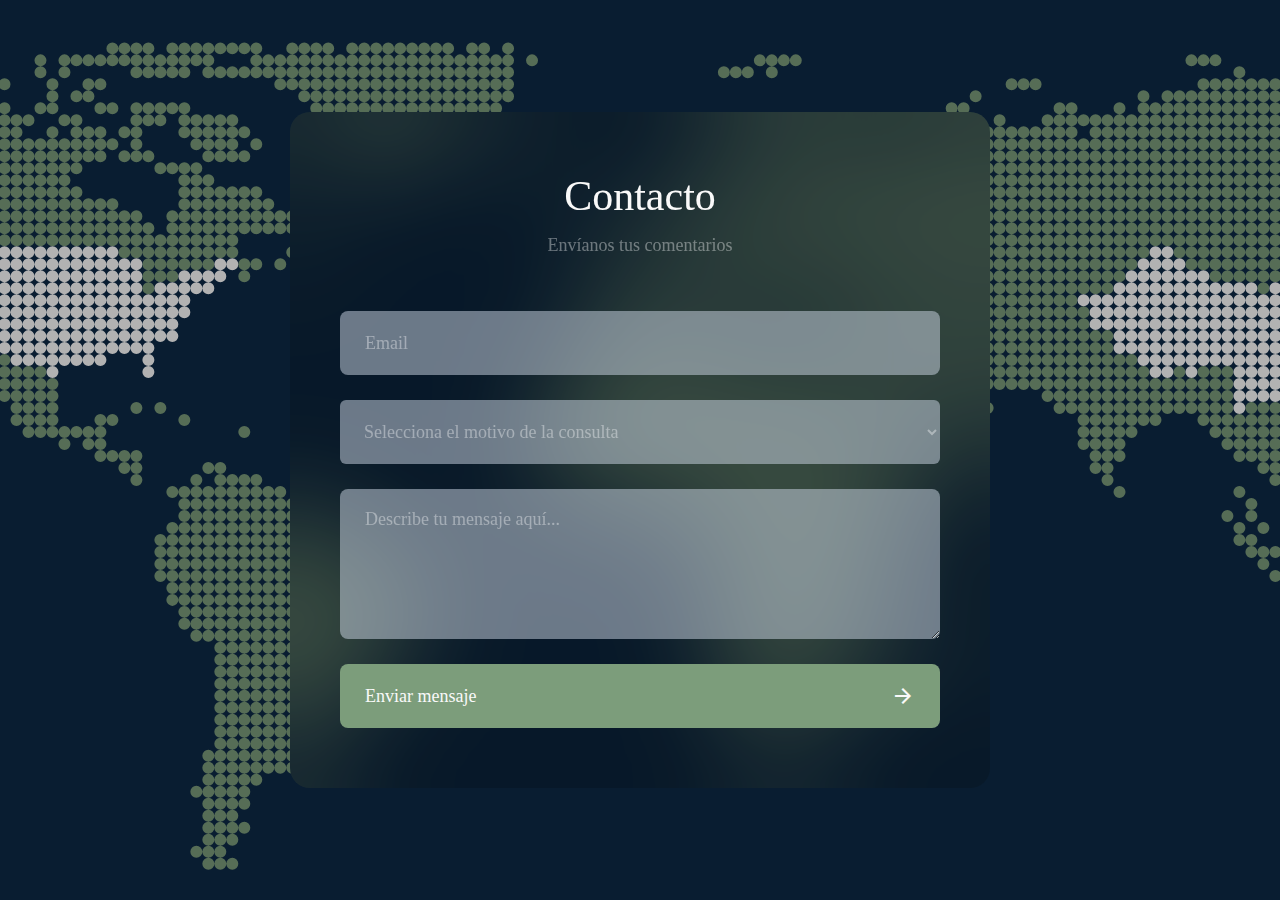
<file: Vistas/contacto.html>
<!DOCTYPE html>
<html lang="en">
  <head>
    <meta charset="utf-8" />
    <meta name="viewport" content="width=device-width, initial-scale=1.0" />
    <meta
      name="description"
      content="Hiperfarm - Líder en nutrición animal y equipamiento agropecuario"
    />
    <link rel="icon" type="image/png" href="../img/Logo-Hiperfarm.png" />

    <title>Contacto</title>
    <link rel="preconnect" href="https://fonts.googleapis.com" />
    <link rel="preconnect" href="https://fonts.gstatic.com" crossorigin />
    <link
      href="https://fonts.googleapis.com/css2?family=Poppins:ital,wght@0,100;0,200;0,300;0,400;0,500;0,600;0,700;0,800;0,900;1,100;1,200;1,300;1,400;1,500;1,600;1,700;1,800;1,900&display=swap"
      rel="stylesheet"
    />
    <link
      rel="stylesheet"
      href="https://fonts.googleapis.com/css2?family=Material+Symbols+Outlined:opsz,wght,FILL,GRAD@24,400,0,0"
    />
    <link rel="stylesheet" href="../Css/contacto.css" />
    <script defer src="../Js/contacto.js"></script>
  </head>
  <body>
    <div class="card">
      <h2>Contacto</h2>
      <h3>Envíanos tus comentarios</h3>
      <form class="form" id="contactForm" action="../index.html" method="GET">
        <input type="email" placeholder="Email" required />
        <select name="motivo" required>
          <option value="" disabled selected>
            Selecciona el motivo de la consulta
          </option>
          <option value="asesoria">Asesoría Técnica</option>
          <option value="productos">Información de Productos</option>
          <option value="presupuesto">Solicitud de Presupuesto</option>
          <option value="otro">Otro</option>
        </select>
        <textarea placeholder="Describe tu mensaje aquí..." required></textarea>
        <button type="submit">
          <p>Enviar mensaje</p>
          <span class="material-symbols-outlined"> arrow_forward </span>
        </button>
      </form>
    </div>
  </body>
</html>
</file>
<file: Css/contacto.css>
* {
    box-sizing: border-box;
}

:root {
    --color-primary: #7C9D7B;
}

@keyframes move {
    100% {
        background-position: 0% 50%;
    }
}

body {
    display: grid;
    place-items: center;
    margin: 0;
    height: 100vh;
    padding: 0 24px;
    background-color: #0a1d32;
    background-image: url("../img/contact-bg.svg");
    background-repeat: no-repeat;
    background-size: cover;
    background-position: center;
    font-family: "Euclid Circular A";
    color: #f9f9f9;
    animation: move 20s alternate infinite linear;
}

body::after {
    content: "";
    position: fixed;
    inset: 0;
    background: rgb(0 0 0 / 30%);
}

.form > select {
    width: 100%;
    height: 64px;
    border-radius: 6px;
    border: 0;
    padding: 0 20px;
    font-size: 18px;
    font-family: inherit;
    color: rgb(255 255 255 / 96%);
    background: rgba(207, 218, 231, 0.5);
    outline: none;
    cursor: pointer;
}

.form > select option {
    background: #0a1d32;
    color: #f9f9f9;
    padding: 12px;
}

.form > select:invalid {
    color: rgb(255 255 255 / 38%);
}

.card {
    position: relative;
    z-index: 3;
    width: 90%;
    max-width: 700px;
    margin: auto;
    padding: 60px 50px;
    border-radius: 20px;
    background: rgb(0 0 0 / 16%);
    backdrop-filter: blur(56px);
    text-align: center;
}

.card > h2 {
    font-size: 42px;
    font-weight: 400;
    margin: 0 0 15px;
}

.card > h3 {
    color: rgb(255 255 255 / 38%);
    margin: 0 0 55px;
    font-weight: 400;
    font-size: 18px;
}

.form {
    width: 100%;
    margin: 0;
    display: grid;
    gap: 25px;
}

.form :is(input, textarea, button) {
    width: 100%;
    border-radius: 8px;
    border: 0;
    padding: 20px 25px;
    font-size: 18px;
    font-family: inherit;
}

.form > input {
    height: 64px;
    color: rgb(255 255 255 / 96%);
    background: rgba(207, 218, 231, 0.5);
    outline: none;
}

.form > textarea {
    height: 150px;
    color: rgb(255 255 255 / 96%);
    background: rgba(207, 218, 231, 0.5);
    outline: none;
    resize: vertical;
    min-height: 100px;
    max-height: 300px;
}

.form > input::placeholder,
.form > textarea::placeholder {
    color: rgb(255 255 255 / 38%);
}

.form > button {
    display: flex;
    align-items: center;
    justify-content: space-between;
    cursor: pointer;
    background: var(--color-primary);
    color: #f9f9f9;
    border: 0;
    font-family: inherit;
    font-weight: 400;
    text-align: center;
    transition: all 0.375s;
    height: 64px;
}

@media (width >= 448px) {
    .card {
        width: 80%;
        max-width: 500px;
    }
}

@media (width >= 500px) {
    .card {
        width: 80%;
        max-width: 500px;
    }
    body {
        padding: 0;
    }
}

@media (width >= 628px) {
    .card {
        position: relative;
        width: 70%;
        max-width: 700px;
        display: flex;
        flex-direction: column;
        justify-content: center;
        border-radius: 20px;
    }
}
</file>
